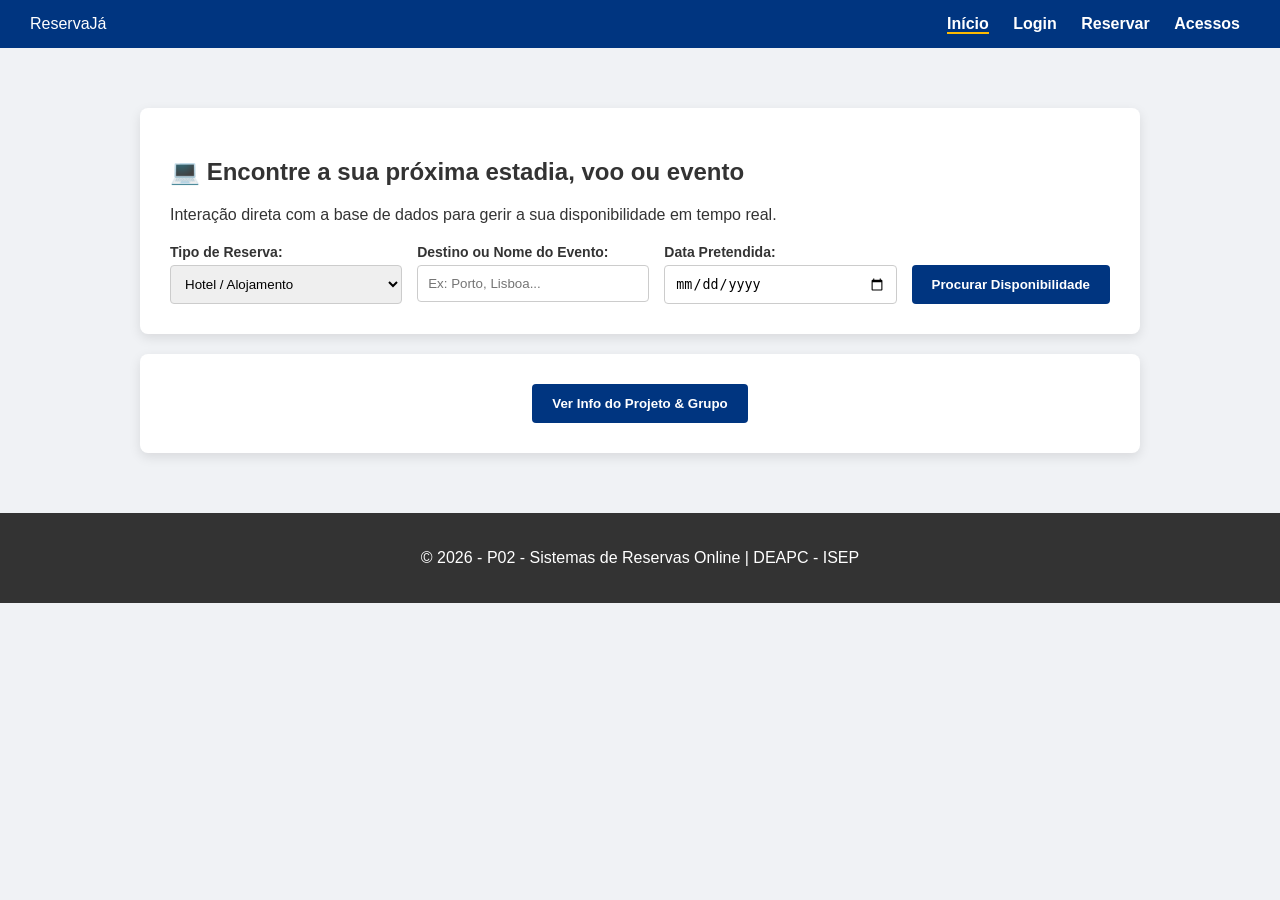
<file: index.html>
<!DOCTYPE html>
<html lang="pt">
<head>
    <meta charset="UTF-8">
    <meta name="viewport" content="width=device-width, initial-scale=1.0">
    <title>ReservaJá - Pesquisa</title>
    <link rel="stylesheet" href="style.css">
    <script src="validacoes.js" defer></script>
</head>
<body>
    <header>
        <div class="logo">ReservaJá</div>
        <nav>
            <a href="index.html" class="ativo">Início</a>
            <a href="login.html">Login</a>
            <a href="reservas.html">Reservar</a>
            <a href="acessos.php">Acessos</a>
        </nav>
    </header>

    <main class="conteudo-principal">
        <section class="banner-pesquisa">
            <h2>Encontre a sua próxima estadia, voo ou evento</h2>
            <p>Interação direta com a base de dados para gerir a sua disponibilidade em tempo real.</p>

            <form class="form-pesquisa" method="POST" action="pesquisa.php" onsubmit="return validarPesquisa()">
                <div class="grupo-input">
                    <label for="tipo">Tipo de Reserva:</label>
                    <select id="tipo" name="tipo">
                        <option value="hotel">Hotel / Alojamento</option>
                        <option value="voo">Voo / Viagem</option>
                        <option value="evento">Evento / Concerto</option>
                    </select>
                </div>

                <div class="grupo-input">
                    <label for="destino">Destino ou Nome do Evento:</label>
                    <input type="text" id="destino" name="destino" placeholder="Ex: Porto, Lisboa..." required>
                </div>

                <div class="grupo-input">
                    <label for="data">Data Pretendida:</label>
                    <input type="date" id="data" name="data" required>
                </div>

                <button type="submit" class="btn-procurar">Procurar Disponibilidade</button>
            </form> </section> <section class="banner-pesquisa" style="margin-top: 20px; text-align: center;">
            <button type="button" class="btn-procurar" onclick="toggleInfoGrupo()" style="align-self: center;">
                Ver Info do Projeto & Grupo
            </button>
            
            <div id="info-grupo" style="display:none;">
                <h3>Descrição do Projeto (Guião W0)</h3>
                <p>O <strong>ReservaJá</strong> é uma plataforma web desenvolvida para a gestão integrada de reservas em tempo real (Alojamentos, Voos e Eventos), interligada com uma base de dados SQLite3 e validações client-side com JavaScript.</p>
                
                <h3>Elementos do Grupo (P02)</h3>
                <ul>
                    <li><strong>Miguel Graça</strong> - 1241859</li>
                    <li><strong>João Legoinha</strong> - 1251100</li>
                    <li><strong>tona tiago</strong> - 1251850</li>
                </ul>
            </div>
        </section>
    </main>

    <footer>
        <p>&copy; 2026 - P02 - Sistemas de Reservas Online | DEAPC - ISEP</p>
    </footer>
</body>
</html>
</file>
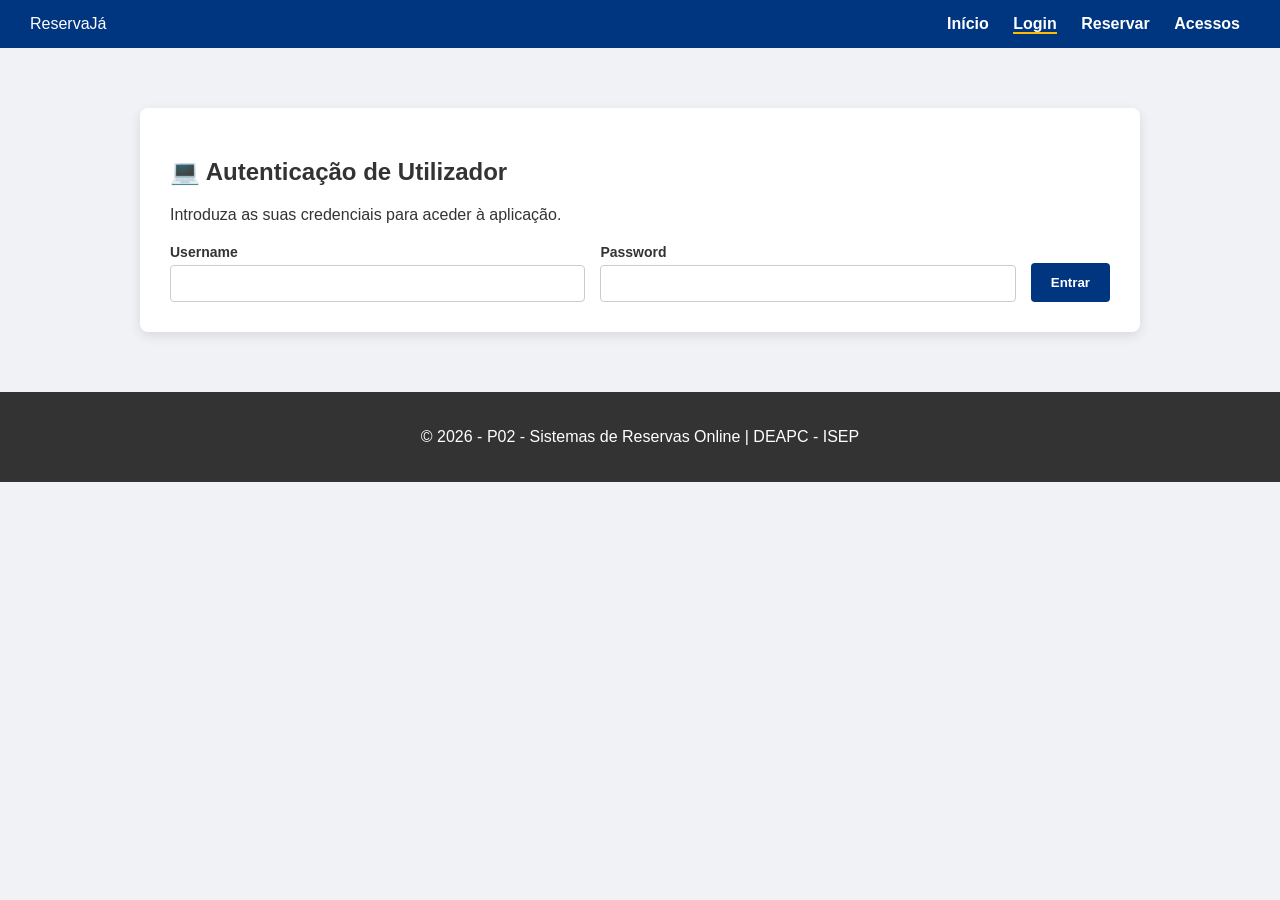
<file: login.html>
<!DOCTYPE html>
<html lang="pt">
<head>
    <meta charset="UTF-8">
    <meta name="viewport" content="width=device-width, initial-scale=1.0">
    <title>ReservaJá - Login</title>
    <link rel="stylesheet" href="style.css">
    <script src="validacoes.js" defer></script>
</head>
<body>
    <header>
        <div class="logo">ReservaJá</div>
        <nav>
            <a href="index.html">Início</a>
            <a href="login.html" class="ativo">Login</a>
            <a href="reservas.html">Reservar</a>
            <a href="acessos.php">Acessos</a>
        </nav>
    </header>

    <main class="conteudo-principal">
        <section class="banner-pesquisa">
            <h2>Autenticação de Utilizador</h2>
            <p>Introduza as suas credenciais para aceder à aplicação.</p>

            <form class="form-pesquisa" method="POST" action="login.php" onsubmit="return validarLogin()">
                <div class="grupo-input">
                    <label for="username">Username</label>
                    <input type="text" id="username" name="username" required>
                </div>

                <div class="grupo-input">
                    <label for="password">Password</label>
                    <input type="password" id="password" name="password" required>
                </div>

                <button type="submit" class="btn-procurar">Entrar</button>
            </form>
        </section>
    </main>

    <footer>
        <p>&copy; 2026 - P02 - Sistemas de Reservas Online | DEAPC - ISEP</p>
    </footer>
</body>
</html>
</file>
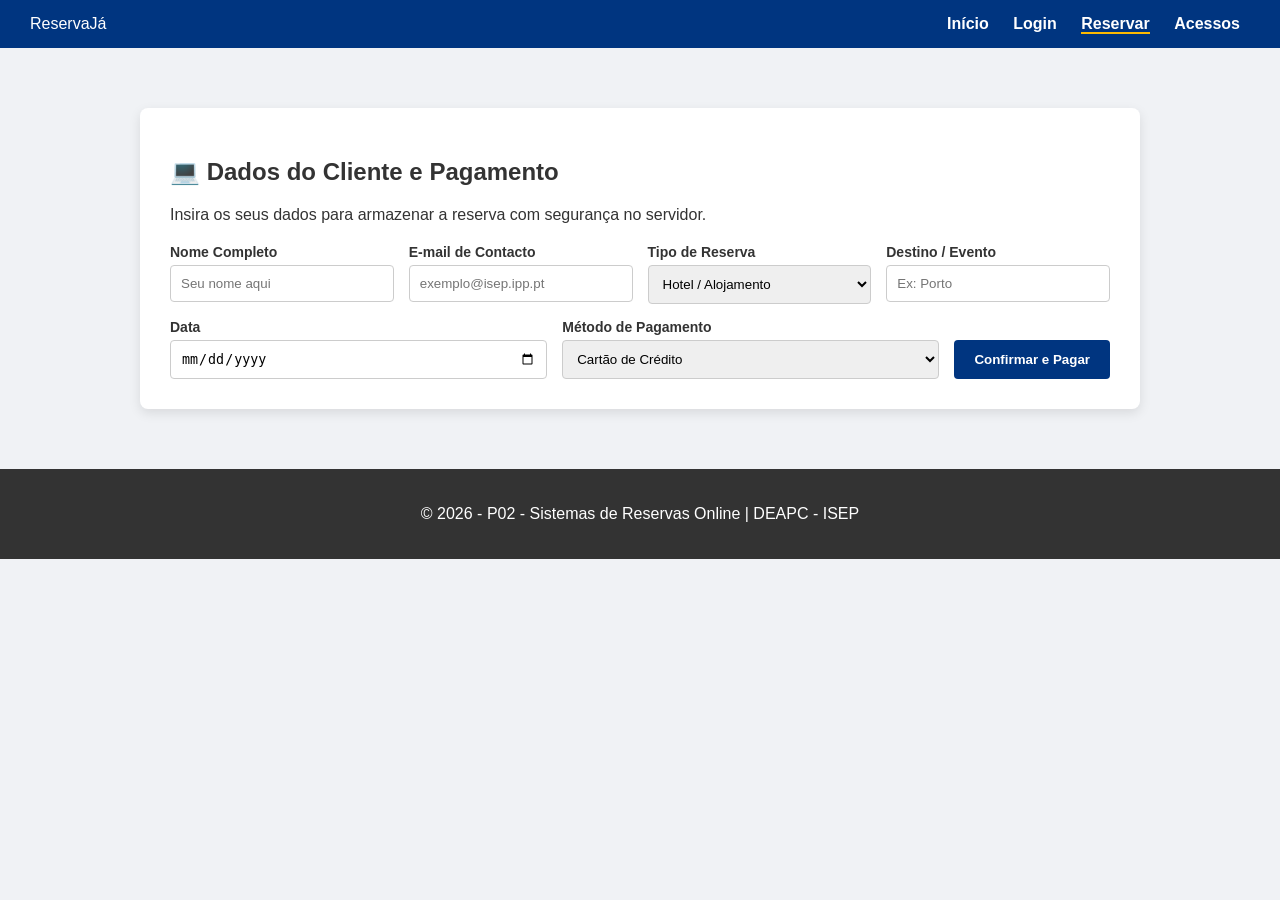
<file: reservas.html>
<!DOCTYPE html>
<html lang="pt">
<head>
    <meta charset="UTF-8">
    <meta name="viewport" content="width=device-width, initial-scale=1.0">
    <title>ReservaJá - Finalizar Reserva</title>
    <link rel="stylesheet" href="style.css">
    <script src="validacoes.js" defer></script>
</head>
<body>
    <header>
        <div class="logo">ReservaJá</div>
        <nav>
            <a href="index.html">Início</a>
            <a href="login.html">Login</a>
            <a href="reservas.html" class="ativo">Reservar</a>
            <a href="acessos.php">Acessos</a>
        </nav>
    </header>

    <main class="conteudo-principal">
        <section class="banner-pesquisa">
            <h2>Dados do Cliente e Pagamento</h2>
            <p>Insira os seus dados para armazenar a reserva com segurança no servidor.</p>

            <form class="form-pesquisa" method="POST" action="novareserva.php" onsubmit="return validarReserva()">
                <div class="grupo-input">
                    <label for="nome">Nome Completo</label>
                    <input type="text" id="nome" name="nome" placeholder="Seu nome aqui" required>
                </div>

                <div class="grupo-input">
                    <label for="email">E-mail de Contacto</label>
                    <input type="email" id="email" name="email" placeholder="exemplo@isep.ipp.pt" required>
                </div>

                <div class="grupo-input">
                    <label for="tipo">Tipo de Reserva</label>
                    <select id="tipo" name="tipo">
                        <option value="hotel">Hotel / Alojamento</option>
                        <option value="voo">Voo / Viagem</option>
                        <option value="evento">Evento / Concerto</option>
                    </select>
                </div>

                <div class="grupo-input">
                    <label for="destino">Destino / Evento</label>
                    <input type="text" id="destino" name="destino" placeholder="Ex: Porto" required>
                </div>

                <div class="grupo-input">
                    <label for="data">Data</label>
                    <input type="date" id="data" name="data" required>
                </div>

                <div class="grupo-input">
                    <label for="pagamento">Método de Pagamento</label>
                    <select id="pagamento" name="pagamento">
                        <option value="cc">Cartão de Crédito</option>
                        <option value="mb">Multibanco</option>
                        <option value="mbway">MB WAY</option>
                    </select>
                </div>

                <button type="submit" class="btn-procurar">Confirmar e Pagar</button>
            </form>
        </section>
    </main>

    <footer>
        <p>&copy; 2026 - P02 - Sistemas de Reservas Online | DEAPC - ISEP</p>
    </footer>
</body>
</html>
</file>
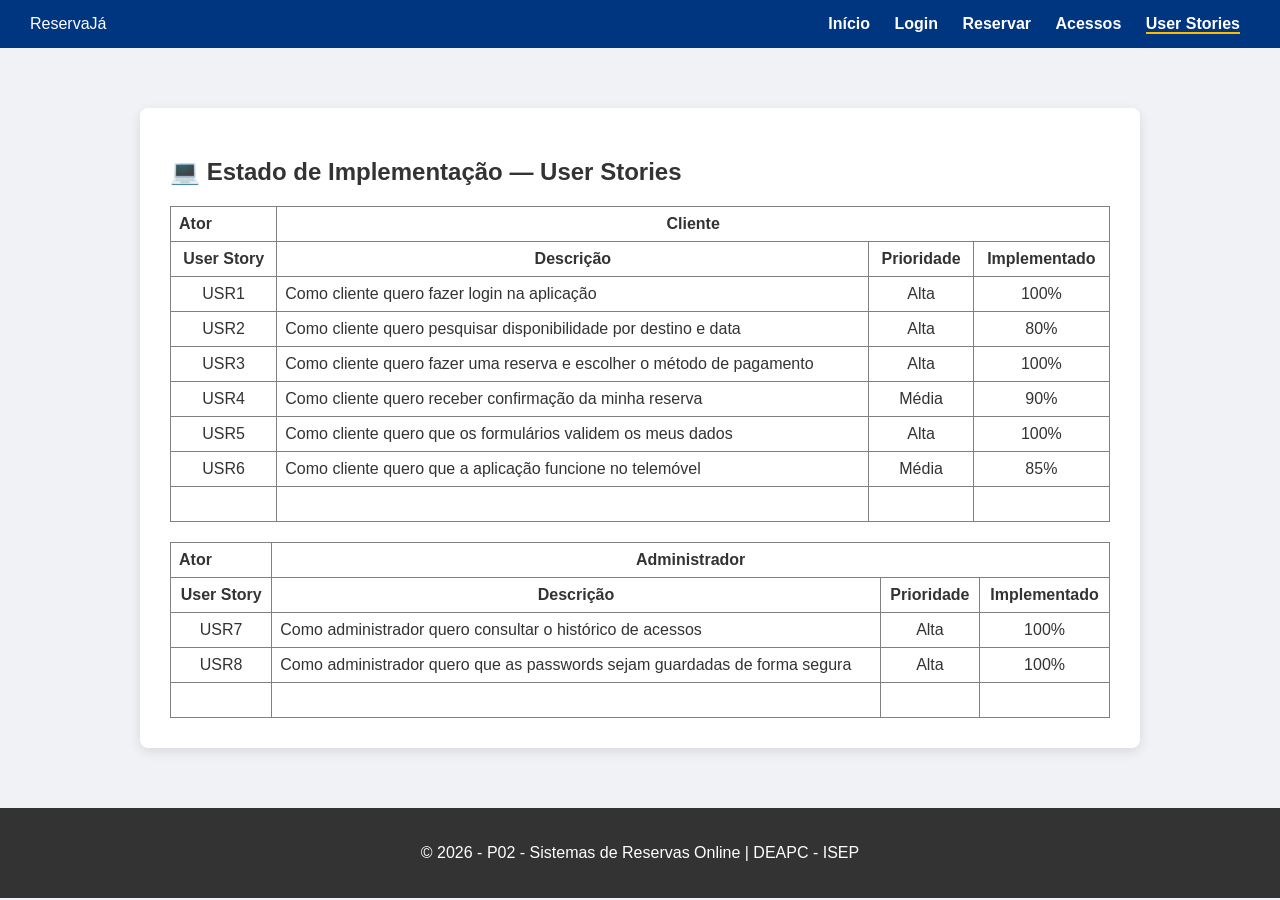
<file: userstories.html>
<!DOCTYPE html>
<html lang="pt">
<head>
    <meta charset="UTF-8">
    <meta name="viewport" content="width=device-width, initial-scale=1.0">
    <title>ReservaJá - User Stories</title>
    <link rel="stylesheet" href="style.css">
</head>
<body>
    <header>
        <div class="logo">ReservaJá</div>
        <nav>
            <a href="index.html">Início</a>
            <a href="login.html">Login</a>
            <a href="reservas.html">Reservar</a>
            <a href="acessos.php">Acessos</a>
            <a href="userstories.html" class="ativo">User Stories</a>
        </nav>
    </header>

    <main class="conteudo-principal">
        <section class="banner-pesquisa">
            <h2>Estado de Implementação — User Stories</h2>
            <div id="tabelas-area"></div>
        </section>
    </main>

    <footer>
        <p>&copy; 2026 - P02 - Sistemas de Reservas Online | DEAPC - ISEP</p>
    </footer>

    <script>
        const userStories = {
            "Cliente": [
                { codigo: "USR1", descricao: "Como cliente quero fazer login na aplicação",                               prioridade: "Alta",  pct: "100%" },
                { codigo: "USR2", descricao: "Como cliente quero pesquisar disponibilidade por destino e data",           prioridade: "Alta",  pct: "80%"  },
                { codigo: "USR3", descricao: "Como cliente quero fazer uma reserva e escolher o método de pagamento",     prioridade: "Alta",  pct: "100%" },
                { codigo: "USR4", descricao: "Como cliente quero receber confirmação da minha reserva",                   prioridade: "Média", pct: "90%"  },
                { codigo: "USR5", descricao: "Como cliente quero que os formulários validem os meus dados",               prioridade: "Alta",  pct: "100%" },
                { codigo: "USR6", descricao: "Como cliente quero que a aplicação funcione no telemóvel",                  prioridade: "Média", pct: "85%"  }
            ],
            "Administrador": [
                { codigo: "USR7", descricao: "Como administrador quero consultar o histórico de acessos",                 prioridade: "Alta",  pct: "100%" },
                { codigo: "USR8", descricao: "Como administrador quero que as passwords sejam guardadas de forma segura", prioridade: "Alta",  pct: "100%" }
            ]
        };

        const area = document.getElementById("tabelas-area");

        for (const ator in userStories) {
            const stories = userStories[ator];

            const tabela = document.createElement("table");
            tabela.border = "1";
            tabela.cellPadding = "8";
            tabela.cellSpacing = "0";
            tabela.style.width = "100%";
            tabela.style.marginTop = "20px";
            tabela.style.borderCollapse = "collapse";

            // Linha do Ator
            const trAtor = document.createElement("tr");
            trAtor.innerHTML = "<td><strong>Ator</strong></td><td colspan='3' align='center'><strong>" + ator + "</strong></td>";
            tabela.appendChild(trAtor);

            // Linha de cabeçalho das colunas
            const trCabecalho = document.createElement("tr");
            trCabecalho.innerHTML = "<th>User Story</th><th>Descrição</th><th>Prioridade</th><th>Implementado</th>";
            tabela.appendChild(trCabecalho);

            // Linhas das user stories
            for (let i = 0; i < stories.length; i++) {
                const us = stories[i];
                const tr = document.createElement("tr");
                tr.innerHTML = "<td align='center'>" + us.codigo + "</td>" +
                               "<td>" + us.descricao + "</td>" +
                               "<td align='center'>" + us.prioridade + "</td>" +
                               "<td align='center'>" + us.pct + "</td>";
                tabela.appendChild(tr);
            }

            // Linha vazia no final (como no exemplo do professor)
            const trVazia = document.createElement("tr");
            trVazia.innerHTML = "<td>&nbsp;</td><td>&nbsp;</td><td>&nbsp;</td><td>&nbsp;</td>";
            tabela.appendChild(trVazia);

            area.appendChild(tabela);
        }
    </script>
</body>
</html>
</file>
<file: style.css>
/* --- SELETORES INDIVIDUAIS (Tags) --- */
body {
    font-family: 'Segoe UI', Tahoma, Geneva, Verdana, sans-serif;
    background-color: #f0f2f5;
    margin: 0;
    padding: 0;
    color: #333;
}

header {
    background-color: #003580;
    color: white;
    padding: 15px 30px;
    display: flex;
    justify-content: space-between;
    align-items: center;
}

footer {
    text-align: center;
    padding: 20px;
    background-color: #333;
    color: white;
    margin-top: 40px;
}

/* --- SELETORES COMBINADOS --- */
header nav a {
    color: white;
    text-decoration: none;
    margin: 0 10px;
    font-weight: bold;
}

/* --- SELETORES DE CLASSE --- */
.conteudo-principal {
    max-width: 1000px;
    margin: 40px auto;
    padding: 20px;
}

/* Novo Banner com as tuas duas imagens (Voo e Hotel) */
.banner-imagens {
    height: 250px;
    width: 100%;
    background-image: 
        url('../images/voo.jpg'), 
        url('../images/hotel.avif');
    
    /* CORREÇÃO AQUI: Posiciona uma à esquerda e outra à direita */
    background-position: left center, right center;
    
    /* CORREÇÃO AQUI: Força cada imagem a ocupar exatamente metade (50%) da largura */
    background-size: 50% 100%, 50% 100%;
    background-repeat: no-repeat;
    position: relative;
    border-bottom: 4px solid #003580;
}

/* Camada escura por cima das fotos para dar contraste ao texto */
.banner-texto {
    position: absolute;
    top: 0; left: 0; width: 100%; height: 100%;
    background-color: rgba(0, 0, 0, 0.45);
    display: flex;
    flex-direction: column;
    justify-content: center;
    align-items: center;
    color: #ffffff;
    text-align: center;
}

.banner-texto h2 {
    font-size: 1.8rem;
    margin-bottom: 8px;
    font-weight: bold;
}

.banner-texto p {
    font-size: 1.1rem;
    margin: 0;
}

.banner-pesquisa {
    background-color: white;
    padding: 30px;
    border-radius: 8px;
    box-shadow: 0 4px 12px rgba(0,0,0,0.1);
}

.form-pesquisa {
    display: flex;
    flex-wrap: wrap;
    gap: 15px;
    margin-top: 20px;
}

.grupo-input {
    display: flex;
    flex-direction: column;
    flex: 1;
    min-width: 220px;
}

.grupo-input label {
    margin-bottom: 5px;
    font-size: 14px;
    font-weight: 600;
}

.grupo-input input, .grupo-input select {
    padding: 10px;
    border: 1px solid #ccc;
    border-radius: 4px;
}

.btn-procurar {
    background-color: #003580;
    color: white;
    border: none;
    padding: 12px 20px;
    border-radius: 4px;
    cursor: pointer;
    font-weight: bold;
    align-self: flex-end;
}

/* --- PSEUDO-CLASSES --- */
header nav a:hover {
    text-decoration: underline;
    color: #febb02;
}

header nav a.ativo {
    border-bottom: 2px solid #febb02;
}

.btn-procurar:hover {
    background-color: #005998;
}

/* --- PSEUDO-ELEMENTOS --- */
.banner-pesquisa h2::before {
    content: "💻 ";
}

/* --- RESPONSIVIDADE (Exercício 4) --- */
@media (max-width: 768px) {
    header {
        flex-direction: column;
        gap: 10px;
        text-align: center;
    }

    /* Ajuste do novo banner para ecrãs de telemóvel */
    .banner-imagens {
        height: 160px;
        background-image: url('../images/hotel.avif');
        background-size: cover;
        background-position: center;
    }
    
    .banner-texto h2 {
        font-size: 1.3rem;
    }
    
    .banner-texto p {
        font-size: 0.9rem;
    }

    .form-pesquisa {
        flex-direction: column;
    }

    .grupo-input {
        width: 100%;
    }

    .btn-procurar {
        width: 100%;
        align-self: center;
        margin-top: 10px;
    }
}
</file>
